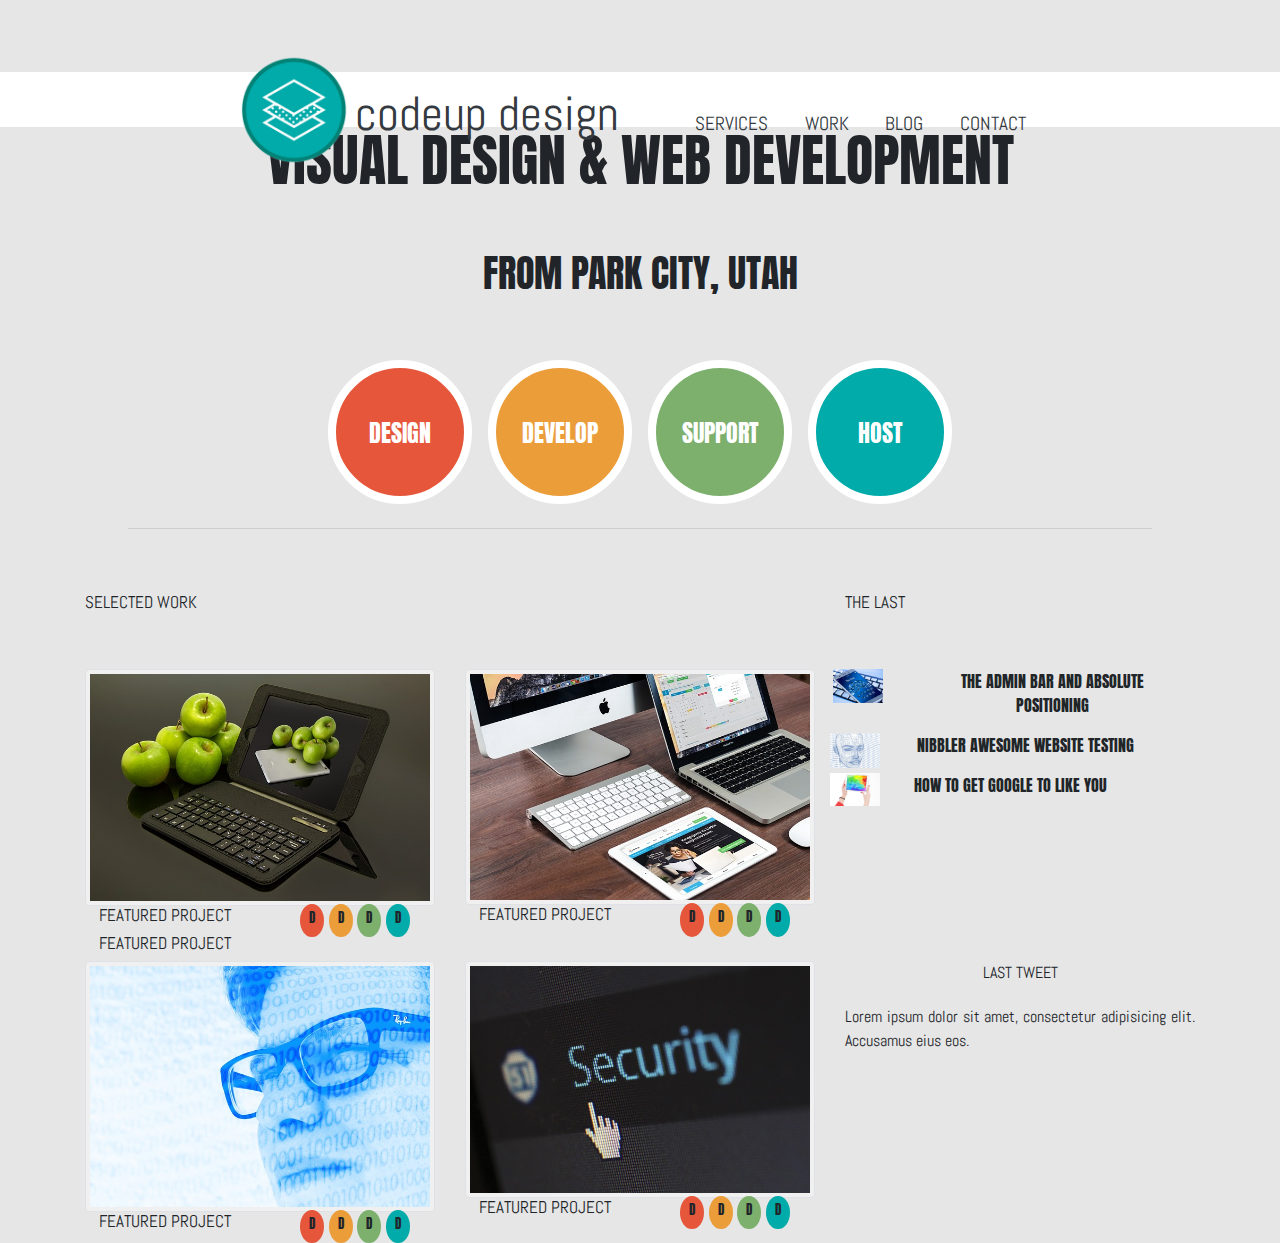
<file: index.html>
<!doctype html>
<html lang="en">
<head>
    <!-- Required meta tags -->
    <meta charset="UTF-8">
    <meta name="viewport"
          content="width=device-width, user-scalable=no, initial-scale=1.0, maximum-scale=1.0, minimum-scale=1.0">
    <meta http-equiv="X-UA-Compatible" content="ie=edge">
    <!-- Bootstrap CSS -->
    <link rel="stylesheet" href="https://maxcdn.bootstrapcdn.com/bootstrap/4.0.0/css/bootstrap.min.css" integrity="sha384-Gn5384xqQ1aoWXA+058RXPxPg6fy4IWvTNh0E263XmFcJlSAwiGgFAW/dAiS6JXm" crossorigin="anonymous">
    <link rel="stylesheet" href="https://use.fontawesome.com/releases/v5.5.0/css/all.css" integrity="sha384-B4dIYHKNBt8Bc12p+WXckhzcICo0wtJAoU8YZTY5qE0Id1GSseTk6S+L3BlXeVIU" crossorigin="anonymous">
    <link href="https://fonts.googleapis.com/css?family=Abel|Anton" rel="stylesheet">
    <link rel="stylesheet" href="css/codeup-design.css">
    <title>Codeup Design</title>
</head>
<body>
    <nav class="bg-color pt-5">
    </nav>
    <div class="text-center d-block d-sm-none">
        <img class="logo" src="images/logo.png">
    </div>

    <div class="bg-color text-center pt-4 ">
        <h2 class="abel d-block d-sm-none">codeup design</h2>
        <!--<<<<<<<<<<<<NAV FOR XS LAYOUT>>>>>>>>>>>-->
        <nav class=" navbar-light bg-color pb-5 pt-3 d-block d-sm-none">
            <ul class="nav-structure abel">
                <li class="nav-item">
                    <a class="px-1 text-dark" href="#">SERVICES</a>
                </li>
                <li class="nav-item">
                    <a class="px-1 text-dark" href="#">WORK</a>
                </li>
                <li class="nav-item">
                    <a class="px-1 text-dark " href="#">BLOG</a>
                </li>
                <li class="nav-item">
                    <a class="px-1 text-dark" href="#">CONTACT</a>
                </li>
            </ul>
        </nav>

        <!--<<<<<<<<<<<<NAV FOR SMALL LAYOUT>>>>>>>>>>>-->
        <nav class="small-nav navbar-light bg-white d-sm-block d-md-none d-none">
            <ul class="nav-structure abel d-inline-block">
                <li class="nav-item">
                    <a class="px-1 text-dark" href="#">SERVICES</a>
                </li>
                <li class="nav-item">
                    <a class="px-1 text-dark" href="#">WORK</a>
                </li>
            </ul>
            <img class="d-inline-block" src="images/logo.png">
            <ul class="nav-structure abel d-inline-block">
                <li class="nav-item">
                    <a class="px-1 text-dark " href="#">BLOG</a>
                </li>
                <li class="nav-item">
                    <a class="px-1 text-dark" href="#">CONTACT</a>
                </li>
            </ul>
        </nav>

        <!--<<<<<<<<<<<<NAV FOR MED+ LAYOUT>>>>>>>>>>>-->
        <nav id="unaligntext" class="white-nav-space navbar bg-white d-none d-md-block">
            <img class="md-image d-inline-block" src="images/logo.png">
            <a class="navbar-brand abel text-dark d-inline-block" href="#"><h3 class="mb-0">codeup design</h3></a>
            <!--Navbar Links-->
            <ul class="d-inline-block justify-content-end">
                <li class="nav-item">
                    <a class="nav-link abel text-dark" href="#"><h5 class="m-0">SERVICES</h5></a>
                </li>
                <li class="nav-item">
                    <a class="nav-link abel text-dark" href="#"><h5 class="m-0">WORK</h5></a>
                </li>
                <li class="nav-item">
                    <a class="nav-link abel text-dark" href="#"><h5 class="m-0">BLOG</h5></a>
                </li>
                <li class="nav-item">
                    <a class="nav-link abel text-dark" href="#"><h5 class="m-0">CONTACT</h5></a>
                </li>
            </ul>
        </nav>

        <!--<<<<<<<<<<<<CODEUP DESIGN FOR SMALL LAYOUT>>>>>>>>>>>-->
        <div class="small-codeup-design pb-5 d-sm-block d-none d-md-none">
            <h3 class="abel">codeup design</h3>
        </div>


        <div>
            <h1 class="anton"> VISUAL DESIGN & <span>WEB DEVELOPMENT</span></h1>
        </div>


        <div>
            <h3 class="anton py-5">FROM PARK CITY, UTAH</h3>
        </div>
        <div class="row ">
            <div class="col-12  col-sm-6 flex-small-column-6">
                <div class= "row justify-content-center justify-content-sm-end">
                    <div class="circle red-circle d-inline-block m-2"><h4 class="words anton text-white">DESIGN</h4></div>
                    <div class="circle orange-circle d-inline-block m-2"><h4 class="words anton text-white">DEVELOP</h4></div>
                </div>
            </div>
            <div class="col-12  col-sm-6 flex-small-column-6">
                <div class="row justify-content-center justify-content-sm-start">
                    <div class="circle green-circle d-inline-block m-2"><h4 class="words anton text-white">SUPPORT</h4></div>
                    <div class="circle blue-circle d-inline-block m-2"><h4 class="words anton text-white">HOST</h4></div>
                </div>
            </div>
        </div>


        <!--<<<<<<<<<<<<PADDING FOR XS LAYOUT>>>>>>>>>>>-->
        <div class="d-block d-sm-none pb-5"></div>

        <hr width="80%" class="d-none d-sm-block">

        <div class=" d-md-none d-lg-none d-xl-none">
            <h4 class="abel">SELECTED WORK</h4>
        </div>
        <!--<<<<<<<<<<<<<<SELECTED WORK FOR MD + ><>>>>>>>>>>>>>>>>>>-->
        <div class="container py-5 d-none d-sm-block">
            <div class="row">
                <div class="col-md-4 d-none d-md-block"><h4 class="abel mini-feature text-left">SELECTED WORK</h4></div>
                <div class="col-md-4 offset-md-4 d-none d-md-block"><h4 class="abel mini-feature text-left">THE LAST</h4></div>
            </div>
        </div>


        <div class="d-block d-sm-none">
            <img class="ipad img-thumbnail mx-auto p-3" src="images/apple-ipad.jpg">
        </div>
        <div class="xsm-row mx-auto d-block d-sm-none">
            <h4 class="abel d-inline-block feature ">FEATURED PROJECT</h4>
            <div class="sm-cirlce red-circle d-inline-block">
                <p class="anton">D</p>
            </div>
            <div class="sm-cirlce orange-circle d-inline-block">
                <p class="anton">D</p>
            </div>
            <div class="sm-cirlce green-circle d-inline-block">
                <p class="anton">S</p>
            </div>
            <div class="sm-cirlce blue-circle d-inline-block">
                <p class="anton">H</p>
            </div>
        </div>



        <!--GRID LAYOUT FOR IMAGES-->
        <div class="container">
            <div class="row text-center">


                <!-- column -->
                <div class="col-12 col-sm-6 col-md-4 d-none d-sm-block">
                    <div>
                        <img class="ipad img-thumbnail mx-auto " src="images/apple-ipad.jpg">
                    </div>
                    <div class="row ">
                        <div class="col-sm-6">
                            <h4 class="abel  mini-feature ">FEATURED PROJECT</h4>
                            <h4 class="abel  med-feature d-md-none d-lg-block ">FEATURED PROJECT</h4>
                        </div>
                        <div class="col-sm-6">
                            <div class="circ-div d-inline-block">
                                <div class=" circ  red-circle ">
                                    <p class="anton-flex">D</p>
                                </div>
                            </div>
                            <div class="circ-div d-inline-block ">
                                <div class=" circ  orange-circle ">
                                    <p class="anton-flex">D</p>
                                </div>
                            </div>
                            <div class="circ-div d-inline-block ">
                                <div class=" circ  green-circle ">
                                    <p class="anton-flex">D</p>
                                </div>
                            </div>
                            <div class="circ-div d-inline-block ">
                                <div class=" circ  blue-circle ">
                                    <p class="anton-flex">D</p>
                                </div>
                            </div>
                        </div>

                    </div>
                </div>


                <!-- column -->
                <div class="col-sm-6 d-none d-sm-block col-md-4">
                    <div>
                        <img class="ipad img-thumbnail mx-auto" src="images/macbook.jpg">
                    </div>
                    <div class="row ">
                        <div class="col-sm-6">
                            <h4 class="abel  mini-feature ">FEATURED PROJECT</h4>
                        </div>
                        <div class="col-sm-6">
                            <div class="circ-div d-inline-block">
                                <div class=" circ  red-circle ">
                                    <p class="anton-flex">D</p>
                                </div>
                            </div>
                            <div class="circ-div d-inline-block ">
                                <div class=" circ  orange-circle ">
                                    <p class="anton-flex">D</p>
                                </div>
                            </div>
                            <div class="circ-div d-inline-block ">
                                <div class=" circ  green-circle ">
                                    <p class="anton-flex">D</p>
                                </div>
                            </div>
                            <div class="circ-div d-inline-block ">
                                <div class=" circ  blue-circle ">
                                    <p class="anton-flex">D</p>
                                </div>
                            </div>
                        </div>

                    </div>
                </div>


                <!-- Right Side Bar -->
                <div class="col-sm-6 d-none d-sm-none d-md-block col-md-4">
                    <div class="row">
                        <div class="row">
                            <!-- IMAGE -->
                            <div class="col-md-3">
                                <img class="tiny-img d-inline-block" src="images/mobile-phone.jpg">
                            </div>


                            <!-- TEXT -->
                            <div class="col-md-9">
                                <p class="anton selected-work" id="unaligntext">THE ADMIN BAR AND ABSOLUTE POSITIONING</p>
                            </div>
                        </div>

                        <div class="row">
                            <!-- IMAGE -->
                            <div class="col-md-3">
                                <img class="tiny-img" src="images/head.jpg">
                            </div>


                            <!-- TEXT -->
                            <div class="col-md-9">
                                <p class="anton selected-work" id="unaligntext">NIBBLER AWESOME WEBSITE TESTING</p>
                            </div>
                        </div>

                        <div class="row">
                            <!-- IMAGE -->
                            <div class="col-md-3">
                                <img class="tiny-img" src="images/ipad.jpg">
                            </div>

                            <!-- TEXT -->
                            <div class="col-md-9">
                                <p class="selected-work anton" id="unaligntext">HOW TO GET GOOGLE TO LIKE YOU</p>
                            </div>
                        </div>
                    </div>

                </div>


                <!-- column -->
                <div class="col-sm-6 d-none d-sm-block col-md-4">
                    <div>
                        <img class="ipad img-thumbnail mx-auto" src="images/man.jpg">
                    </div>
                    <div class="row ">
                        <div class="col-sm-6">
                            <h4 class="abel  mini-feature ">FEATURED PROJECT</h4>
                        </div>
                        <div class="col-sm-6">
                            <div class="circ-div d-inline-block">
                                <div class=" circ  red-circle ">
                                    <p class="anton-flex">D</p>
                                </div>
                            </div>
                            <div class="circ-div d-inline-block ">
                                <div class=" circ  orange-circle ">
                                    <p class="anton-flex">D</p>
                                </div>
                            </div>
                            <div class="circ-div d-inline-block ">
                                <div class=" circ  green-circle ">
                                    <p class="anton-flex">D</p>
                                </div>
                            </div>
                            <div class="circ-div d-inline-block ">
                                <div class=" circ  blue-circle ">
                                    <p class="anton-flex">D</p>
                                </div>
                            </div>
                        </div>

                    </div>
                </div>


                <!-- column -->
                <div class="col-sm-6 d-none d-sm-block col-md-4">
                    <div>
                        <img class="ipad img-thumbnail mx-auto " src="images/security.jpg">
                    </div>
                    <div class="row ">
                        <div class="col-sm-6">
                            <h4 class="abel  mini-feature ">FEATURED PROJECT</h4>
                        </div>
                        <div class="col-sm-6">
                            <div class="circ-div d-inline-block">
                                <div class=" circ  red-circle ">
                                    <p class="anton-flex">D</p>
                                </div>
                            </div>
                            <div class="circ-div d-inline-block ">
                                <div class=" circ  orange-circle ">
                                    <p class="anton-flex">D</p>
                                </div>
                            </div>
                            <div class="circ-div d-inline-block ">
                                <div class=" circ  green-circle ">
                                    <p class="anton-flex">D</p>
                                </div>
                            </div>
                            <div class="circ-div d-inline-block ">
                                <div class=" circ  blue-circle ">
                                    <p class="anton-flex">D</p>
                                </div>
                            </div>
                        </div>

                    </div>
                </div>

                <!-- TWITTER -->
                <div class="col-sm-6 d-none d-sm-none d-md-block col-md-4">

                    <div>
                        <p class="abel pb-1" id="unaligntext">LAST TWEET</p>
                        <p class="abel text-justify" id="unaligntext">Lorem ipsum dolor sit amet, consectetur adipisicing elit. Accusamus eius eos.</p>
                    </div>
                </div>


            </div>
        </div>




    </div>









</body>
</file>
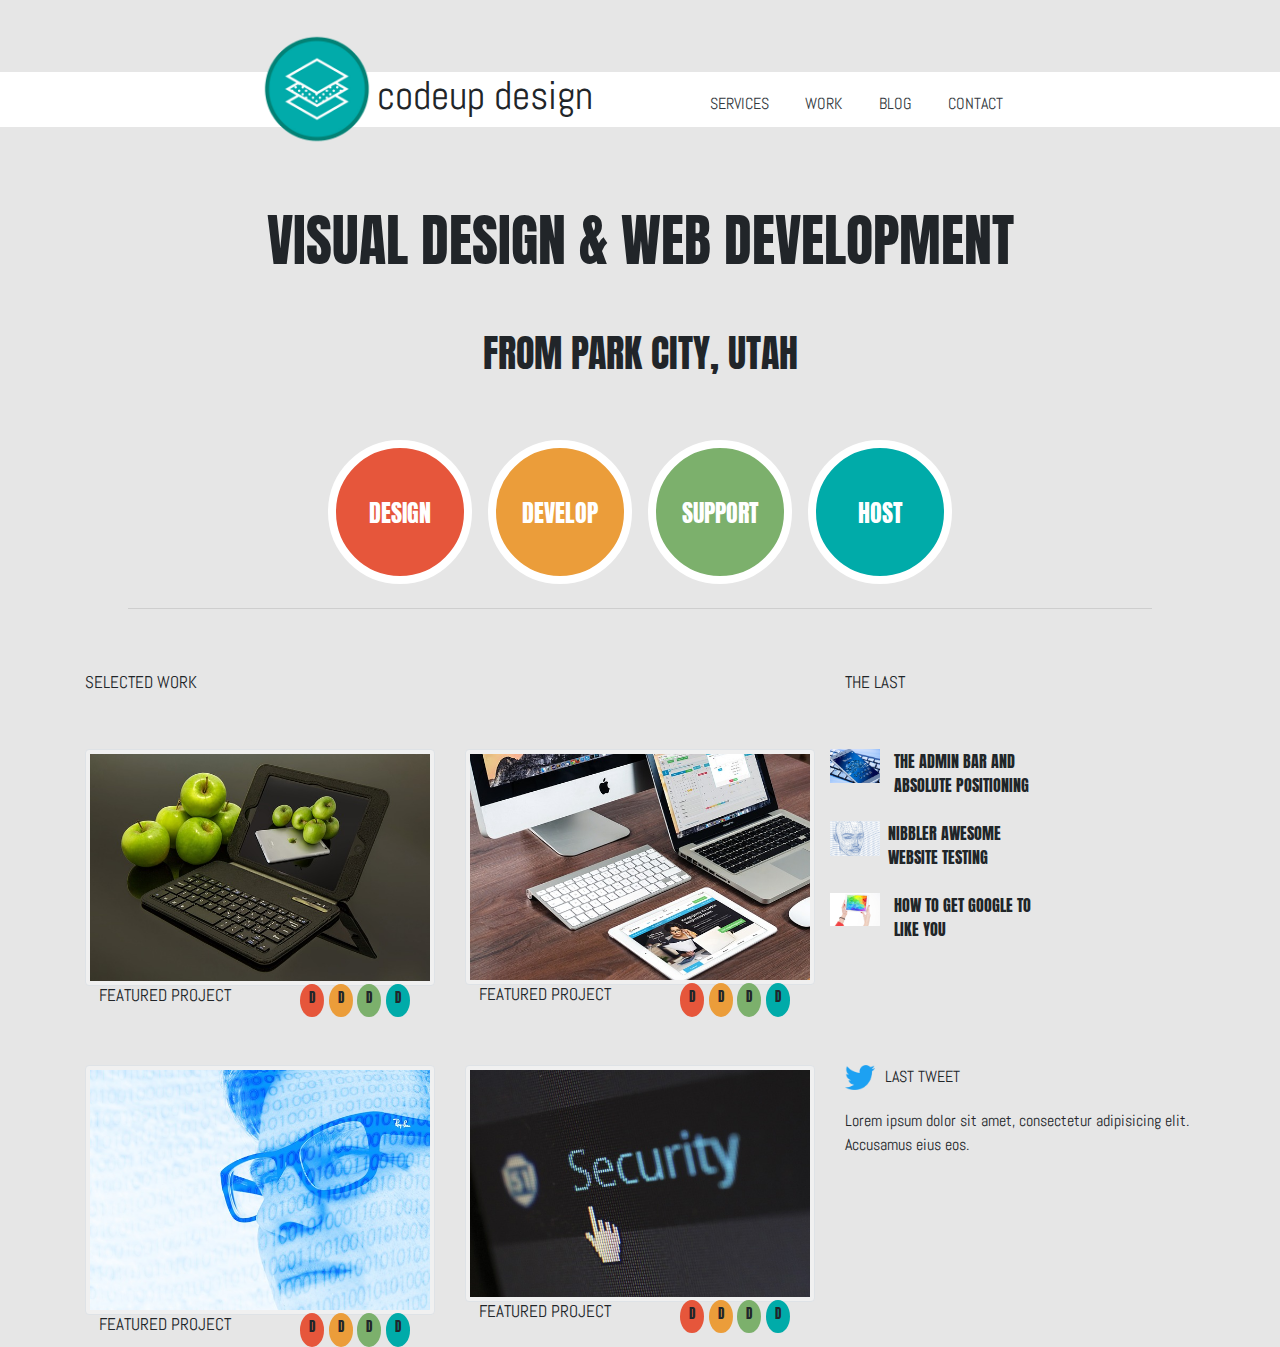
<file: codeup-design.html>
<!doctype html>
<html lang="en">
<head>
    <!-- Required meta tags -->
    <meta charset="UTF-8">
    <meta name="viewport"
          content="width=device-width, user-scalable=no, initial-scale=1.0, maximum-scale=1.0, minimum-scale=1.0">
    <meta http-equiv="X-UA-Compatible" content="ie=edge">
    <!-- Bootstrap CSS -->
    <link rel="stylesheet" href="https://maxcdn.bootstrapcdn.com/bootstrap/4.0.0/css/bootstrap.min.css" integrity="sha384-Gn5384xqQ1aoWXA+058RXPxPg6fy4IWvTNh0E263XmFcJlSAwiGgFAW/dAiS6JXm" crossorigin="anonymous">
    <link rel="stylesheet" href="https://use.fontawesome.com/releases/v5.5.0/css/all.css" integrity="sha384-B4dIYHKNBt8Bc12p+WXckhzcICo0wtJAoU8YZTY5qE0Id1GSseTk6S+L3BlXeVIU" crossorigin="anonymous">
    <link href="https://fonts.googleapis.com/css?family=Abel|Anton" rel="stylesheet">
    <link rel="stylesheet" href="css/codeup-design.css">
    <title>Codeup Design</title>
</head>
<body>
    <nav class="bg-color pt-5"></nav>

    <div class="text-center d-block d-sm-none">
        <img class="logo" src="images/logo.png">
    </div>

    <div class="bg-color text-center pt-4 ">
        <h2 class="text-center abel d-block d-sm-none">codeup design</h2>

    <!--<<<<<<<<<<<<NAV FOR XS LAYOUT>>>>>>>>>>>-->
        <nav class="text-center  navbar-light bg-color pb-5 pt-3 d-block d-sm-none">
            <ul class="nav-structure abel">
                <li class="nav-item">
                    <a class="px-1 text-dark" href="#">SERVICES</a>
                </li>
                <li class="nav-item">
                    <a class="px-1 text-dark" href="#">WORK</a>
                </li>
                <li class="nav-item">
                    <a class="px-1 text-dark " href="#">BLOG</a>
                </li>
                <li class="nav-item">
                    <a class="px-1 text-dark" href="#">CONTACT</a>
                </li>
            </ul>
        </nav>

        <!--<<<<<<<<<<<<NAV FOR SMALL LAYOUT>>>>>>>>>>>-->
        <nav class="text-center small-nav navbar-light bg-white d-sm-block d-md-none d-none">
            <ul class="nav-structure abel d-inline-block">
                <li class="nav-item">
                    <a class="px-1 text-dark" href="#">SERVICES</a>
                </li>
                <li class="nav-item">
                    <a class="px-1 text-dark" href="#">WORK</a>
                </li>
            </ul>
                <img class="d-inline-block" src="images/logo.png">
            <ul class="nav-structure abel d-inline-block">
                <li class="nav-item">
                    <a class="px-1 text-dark " href="#">BLOG</a>
                </li>
                <li class="nav-item">
                    <a class="px-1 text-dark" href="#">CONTACT</a>
                </li>
            </ul>
        </nav>

        <!--<<<<<<<<<<<<NAV FOR MED+ LAYOUT>>>>>>>>>>>-->
            <nav class="white-nav-space bg-white d-none d-md-block">
                <img class="md-image d-inline-block" src="images/logo.png">
                <h1 class="d-inline-block mr-5 mb-0 abel">codeup design</h1>
                <ul class="d-inline-block justify-content-end ml-5 p-0">
                    <li class="nav-item">
                        <a class="nav-link abel text-dark" href="#"><h6 class="m-0">SERVICES</h6></a>
                    </li>
                    <li class="nav-item">
                        <a class="nav-link abel text-dark" href="#"><h6 class="m-0">WORK</h6></a>
                    </li>
                    <li class="nav-item">
                        <a class="nav-link abel text-dark" href="#"><h6 class="m-0">BLOG</h6></a>
                    </li>
                    <li class="nav-item">
                        <a class="nav-link abel text-dark" href="#"><h6 class="m-0">CONTACT</h6></a>
                    </li>
                </ul>
            </nav>

        <!--<<<<<<<<<<<<CODEUP DESIGN FOR SMALL LAYOUT>>>>>>>>>>>-->
        <div class="text-center small-codeup-design pb-5 d-sm-block d-none d-md-none">
            <h3 class="abel">codeup design</h3>
        </div>
        <div class="med-h1 d-none d-md-block d-lg-block d-xl-block"></div>

            <div class="text-center" >
                <h1 class="anton"> VISUAL DESIGN & <br class="d-block d-sm-none">WEB DEVELOPMENT</br></h1>
            </div>



        <div>
            <h3 class="text-center anton py-5">FROM PARK CITY, UTAH</h3>
        </div>


        <div class="row text-center ">
            <div class="col-12  col-sm-6 flex-small-column-6">
                <div class= "row justify-content-center justify-content-sm-end">
                    <div class="circle red-circle d-inline-block m-2"><h4 class="words anton text-white">DESIGN</h4></div>
                    <div class="circle orange-circle d-inline-block m-2"><h4 class="words anton text-white">DEVELOP</h4></div>
                </div>
            </div>
            <div class="col-12  col-sm-6 flex-small-column-6">
                <div class="row justify-content-center justify-content-sm-start">
                    <div class="circle green-circle d-inline-block m-2"><h4 class="words anton text-white">SUPPORT</h4></div>
                    <div class="circle blue-circle d-inline-block m-2"><h4 class="words anton text-white">HOST</h4></div>
                </div>
            </div>
        </div>


        <!--<<<<<<<<<<<<PADDING FOR XS LAYOUT>>>>>>>>>>>-->
        <div class="d-block d-sm-none pb-5"></div>

        <hr width="80%" class="d-none d-sm-block">

        <div class="text-center  d-md-none d-lg-none d-xl-none">
            <h4 class="abel">SELECTED WORK</h4>
        </div>


        <!--<<<<<<<<<<<<<<SELECTED WORK FOR MD + ><>>>>>>>>>>>>>>>>>>-->
        <div class="container py-5 d-none d-sm-block">
            <div class="row">
                <div class="col-md-4 d-none d-md-block"><h4 class="abel mini-feature text-left">SELECTED WORK</h4></div>
                <div class="col-md-4 offset-md-4 d-none d-md-block"><h4 class="abel mini-feature text-left">THE LAST</h4></div>
            </div>
        </div>


        <!--<<<<<<<<<<<<<<IPAD IMAGE FOR XS ONLY ><>>>>>>>>>>>>>>>>>>-->
        <div class="container text-center d-block d-sm-none d-flex justify-content-between mt-4">
            <div class="row">
                <!--column-->
                <div class="col-12">
                    <img class="ipad img-thumbnail mx-auto p-3" src="images/apple-ipad.jpg">
                </div>
                <!--column-->
                <div class="xsm-row mx-auto col-6">
                    <h4 class="abel d-inline-block mb-0">FEATURED PROJECT</h4>
                </div>
                <!--column-->
                <div class="col-6 mt-2">
                    <div class="sm-cirlce red-circle d-inline-block">
                        <p class="anton">D</p>
                    </div>
                    <div class="sm-cirlce orange-circle d-inline-block">
                        <p class="anton">D</p>
                    </div>
                    <div class="sm-cirlce green-circle d-inline-block">
                        <p class="anton">S</p>
                    </div>
                    <div class="sm-cirlce blue-circle d-inline-block">
                        <p class="anton">H</p>
                    </div>
                </div>
            </div>
        </div>



        <!--GRID LAYOUT FOR IMAGES-->
        <div class="container">
            <div class="row text-center">


                <!-- column -->
                <div class="col-12 col-sm-6 col-md-4 d-none d-sm-block pb-5">
                    <div>
                        <img class="ipad img-thumbnail mx-auto " src="images/apple-ipad.jpg">
                    </div>
                    <div class="row ">
                            <div class="col-sm-6">
                                <h4 class="abel  mini-feature ">FEATURED PROJECT</h4>
                                <!--<h4 class="abel  med-feature d-md-none d-lg-block ">FEATURED PROJECT</h4>-->
                            </div>
                            <div class="col-sm-6">
                                <div class="circ-div d-inline-block">
                                    <div class=" circ  red-circle ">
                                        <p class="anton-flex">D</p>
                                    </div>
                                </div>
                                <div class="circ-div d-inline-block ">
                                    <div class=" circ  orange-circle ">
                                        <p class="anton-flex">D</p>
                                    </div>
                                </div>
                                <div class="circ-div d-inline-block ">
                                    <div class=" circ  green-circle ">
                                        <p class="anton-flex">D</p>
                                    </div>
                                </div>
                                <div class="circ-div d-inline-block ">
                                    <div class=" circ  blue-circle ">
                                        <p class="anton-flex">D</p>
                                    </div>
                                </div>
                            </div>

                    </div>
                </div>


                <!-- column -->
                <div class="col-sm-6 d-none d-sm-block col-md-4">
                    <div>
                        <img class="ipad img-thumbnail mx-auto" src="images/macbook.jpg">
                    </div>
                    <div class="row ">
                        <div class="col-sm-6">
                            <h4 class="abel  mini-feature ">FEATURED PROJECT</h4>
                        </div>
                        <div class="col-sm-6">
                            <div class="circ-div d-inline-block">
                                <div class=" circ  red-circle ">
                                    <p class="anton-flex">D</p>
                                </div>
                            </div>
                            <div class="circ-div d-inline-block ">
                                <div class=" circ  orange-circle ">
                                    <p class="anton-flex">D</p>
                                </div>
                            </div>
                            <div class="circ-div d-inline-block ">
                                <div class=" circ  green-circle ">
                                    <p class="anton-flex">D</p>
                                </div>
                            </div>
                            <div class="circ-div d-inline-block ">
                                <div class=" circ  blue-circle ">
                                    <p class="anton-flex">D</p>
                                </div>
                            </div>
                        </div>

                    </div>
                </div>


                <!-- Right Side Bar -->
                <div class="col-sm-6 d-none d-sm-none d-md-block col-md-4 unaligntext">
                    <div class="row">
                        <div class="row">
                            <!-- IMAGE -->
                            <div class="col-md-3">
                                <img class="tiny-img d-inline-block" src="images/mobile-phone.jpg">
                            </div>


                            <!-- TEXT -->
                            <div class="col-md-9">
                                <p class="anton selected-work mb-4">THE ADMIN BAR AND <br>ABSOLUTE POSITIONING</p>
                            </div>
                        </div>

                        <div class="row">
                            <!-- IMAGE -->
                            <div class="col-md-3">
                                <img class="tiny-img" src="images/head.jpg">
                            </div>


                            <!-- TEXT -->
                            <div class="col-md-9">
                                <p class="anton selected-work mb-4">NIBBLER AWESOME <br>WEBSITE TESTING</p>
                            </div>
                        </div>

                        <div class="row">
                            <!-- IMAGE -->
                            <div class="col-md-3">
                                <img class="tiny-img" src="images/ipad.jpg">
                            </div>

                            <!-- TEXT -->
                            <div class="col-md-9">
                                <p class="selected-work anton mb-4">HOW TO GET GOOGLE TO <br>LIKE YOU</p>
                            </div>
                        </div>
                    </div>

                </div>


                <!-- column -->
                <div class="col-sm-6 d-none d-sm-block col-md-4">
                    <div>
                        <img class="ipad img-thumbnail mx-auto" src="images/man.jpg">
                    </div>
                    <div class="row ">
                        <div class="col-sm-6">
                            <h4 class="abel  mini-feature ">FEATURED PROJECT</h4>
                        </div>
                        <div class="col-sm-6">
                            <div class="circ-div d-inline-block">
                                <div class=" circ  red-circle ">
                                    <p class="anton-flex">D</p>
                                </div>
                            </div>
                            <div class="circ-div d-inline-block ">
                                <div class=" circ  orange-circle ">
                                    <p class="anton-flex">D</p>
                                </div>
                            </div>
                            <div class="circ-div d-inline-block ">
                                <div class=" circ  green-circle ">
                                    <p class="anton-flex">D</p>
                                </div>
                            </div>
                            <div class="circ-div d-inline-block ">
                                <div class=" circ  blue-circle ">
                                    <p class="anton-flex">D</p>
                                </div>
                            </div>
                        </div>

                    </div>
                </div>


                <!-- column -->
                <div class="col-sm-6 d-none d-sm-block col-md-4">
                    <div>
                        <img class="ipad img-thumbnail mx-auto " src="images/security.jpg">
                    </div>
                    <div class="row ">
                        <div class="col-sm-6">
                            <h4 class="abel  mini-feature ">FEATURED PROJECT</h4>
                        </div>
                        <div class="col-sm-6">
                            <div class="circ-div d-inline-block">
                                <div class=" circ  red-circle ">
                                    <p class="anton-flex">D</p>
                                </div>
                            </div>
                            <div class="circ-div d-inline-block ">
                                <div class=" circ  orange-circle ">
                                    <p class="anton-flex">D</p>
                                </div>
                            </div>
                            <div class="circ-div d-inline-block ">
                                <div class=" circ  green-circle ">
                                    <p class="anton-flex">D</p>
                                </div>
                            </div>
                            <div class="circ-div d-inline-block ">
                                <div class=" circ  blue-circle ">
                                    <p class="anton-flex">D</p>
                                </div>
                            </div>
                        </div>

                    </div>
                </div>

                <!-- TWITTER -->
                <div class="col-sm-6 d-none d-sm-none d-md-block col-md-4 unaligntext">

                    <div>
                        <img class="twitter-img d-inline-block float-left" src="images/Twitter.png">
                        <p class="d-inline-block text-left abel pb-1">LAST TWEET</p>
                        <p class="abel">Lorem ipsum dolor sit amet, consectetur adipisicing elit. Accusamus eius eos.</p>
                    </div>
                </div>


            </div>
        </div>




    </div>









</body>
</html>
</file>
<file: css/codeup-design.css>
.logo {
    width: 40%;
    margin-top: -2.6em;
    margin-bottom: -2.6em;
}

.bg-color {
    background: #e6e6e6;
}

.nav-structure  {
    list-style-type: none;
    padding-left: 0;
}

li {
    display: inline-block;
    font-size: 1.2em;
}
h1 {
    font-size: 3.5em;
}
h5 {
    font-size: 1em;
}
nav.white-nav-space h1 {
    font-size: 2.5em;
}
.med-h1 {
    padding-top: 5em;
}

h2 {
    font-size: 3em;
}
.abel   {
    font-family: 'Abel', sans-serif;
}

.anton  {
    font-family: 'Anton', sans-serif;
}
.anton-flex {
    font-family: 'Anton', sans-serif;
    font-size:  1vw;
    /*margin: 0 auto;*/
    /*for medium and large*/
    margin: -13.5px;
    /*line-height: 1em;*/
    padding-top:4px;

}

h3 {
    font-size: 2.4em;
}
.small-codeup-design {
    padding-top: 2em;
}
.red-circle {
    background: #e6563b;
}
.orange-circle {
    background: #eb9d3a;
}
.green-circle {
    background: #7cb06c;
}
.blue-circle {
    background: #00aba9;
}

.circle {
    /*text-align: center;*/
    height: 9em;
    width: 9em;
    border-radius: 50%;
    border: .5em solid #fff;

}

span {
    margin-top: -100px;
}

.broken {
    border-radius: 150px;
    background: crimson;
}

.ipad {
    /*width: 80%;*/
    background: #f0f0f0;
}

.words  {
    padding-top: 51px;
}
.sm-cirlce {
    height: 2.5em;
    width: 2.5em;
    border-radius: 50%;
    /*border: .5em solid #fff;*/
}

.sm-cirlce p {
    /*font-size: 1.5em;*/
    /*padding-top: 2px;*/
    line-height: 2.1em;
    font-size: 1.2em;
}
.feature {
    padding-right: 3em;
    /*font-size: 3.5vw;*/
}
.xsm-row {
    margin-top: 15px;
    padding-bottom: 100px;
}
.xs-row h4 {
    line-height: 1em;
}
.small-nav > img  {
    margin-top: -2em;
    margin-bottom: -2em;
    max-width: 20%;
}
.tiny-img {
    max-width: 60px;
    height:auto;
    padding-right: 10px;
}
.twitter-img {
    max-width: 30px;
    height: auto;
    margin-right: 10px;
}



.circ-div {
    width: 15%;
    /*height:300px;*/
    /*background: blue;*/
}

.circ {
    border-radius: 50%;
    width: 100%;
    padding-bottom: 100%;
    /*background: white;*/
}
.mini-feature {
            font-size: 1.3vw;
        }
.md-image {
    width: 7em;
    margin-top: -6.5em;
    margin-bottom: -4.5em;
}

.unaligntext {
    text-align: initial;
}

.nav {
    /*height: 20%;*/
}
.white-nav-space {
    height: 55px;

}
.med-feature {
    font-size: 1.3vw;
}
</file>
